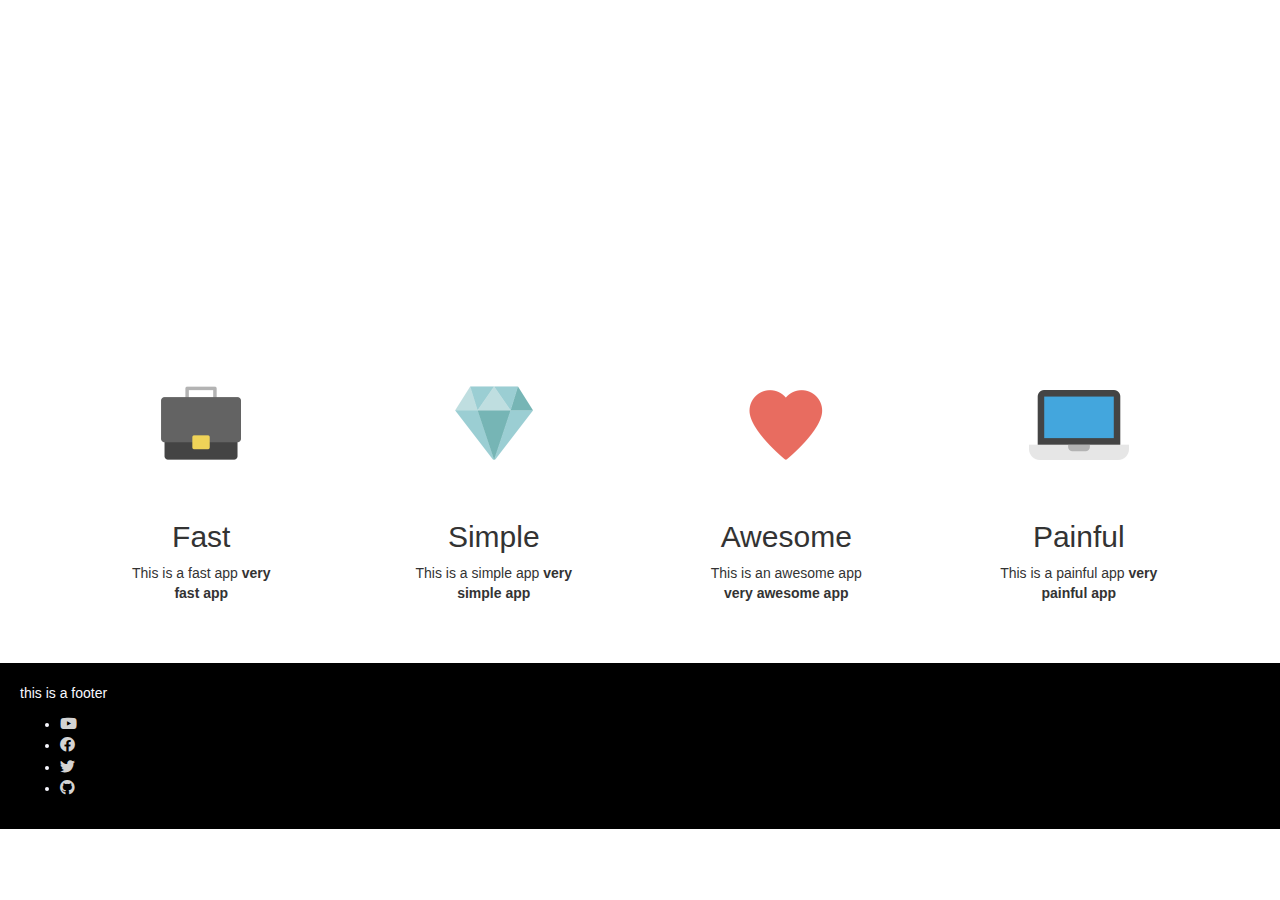
<file: exercicios/landing/index.html>
<!DOCTYPE html>
<html>
	<head>
		<title>Landing Page</title>
		<link rel="preconnect" href="https://fonts.googleapis.com">
		<link rel="preconnect" href="https://fonts.gstatic.com" crossorigin>
		<link href="https://fonts.googleapis.com/css2?family=Montserrat:wght@400;700&family=Open+Sans:wght@300;400;700&display=swap" rel="stylesheet">
		<link rel="stylesheet" type="text/css" href="style.css">
		<link rel="stylesheet" href="https://use.fontawesome.com/releases/v5.5.0/css/all.css">
		<meta http-equiv="X-UA-Compatible" content="IE=edge">
		<meta name="viewport" content="width=device-width, initial-scale=1">
		<link rel="stylesheet" href="https://maxcdn.bootstrapcdn.com/bootstrap/3.3.7/css/bootstrap.min.css" integrity="sha384-BVYiiSIFeK1dGmJRAkycuHAHRg32OmUcww7on3RYdg4Va+PmSTsz/K68vbdEjh4u" crossorigin="anonymous">

	</head>

	<body>
		<div id="banner"> 
		</div>
		<div class="container">
		  <div class="row">
		    <div class="col-xs-12 col-sm-6 col-md-3">
		    	 <div class="card">
			        <img src="images/briefcase.png" alt="">
					<h2>Fast</h2>
					<p>This is a fast app <strong>very fast app</strong></p>	
		        </div>
		    </div>
		    <div class="col-xs-12 col-sm-6 col-md-3">
		    	<div class="card">
			        <img src="images/diamond.png" alt="">
					<h2>Simple</h2>
					<p>This is a simple app <strong>very simple app</strong></p>	
		        </div>
		    </div>
		    <div class="col-xs-12 col-sm-6 col-md-3">
		    	<div class="card">
			        <img src="images/heart.png" alt="">
					<h2>Awesome</h2>
					<p>This is an awesome app <strong>very awesome app</strong></p>	
		        </div> 
		    </div>
		    <div class="col-xs-12 col-sm-6 col-md-3">
		    	<div class="card">
			        <img src="images/laptop.png" alt="">
					<h2>Painful</h2>
					<p>This is a painful app <strong>very painful app</strong></p>	
		        </div>
		    </div>
		  </div>
	    </div>
       
		
        
		
        
		
        
		
        <div id="footer">
         <p>this is a footer</p>	
          <ul>
			  <li><a href="#"><i class="fab fa-youtube"></i></a></li>
			  <li><a href="#"><i class="fab fa-facebook"></i></a></li>
			  <li><a href="#"><i class="fab fa-twitter"></i></a></li>
			  <li><a href="#"><i class="fab fa-github"></i></a></li>
			 </ul>
        </div>
		
	</body>
</html>
</file>
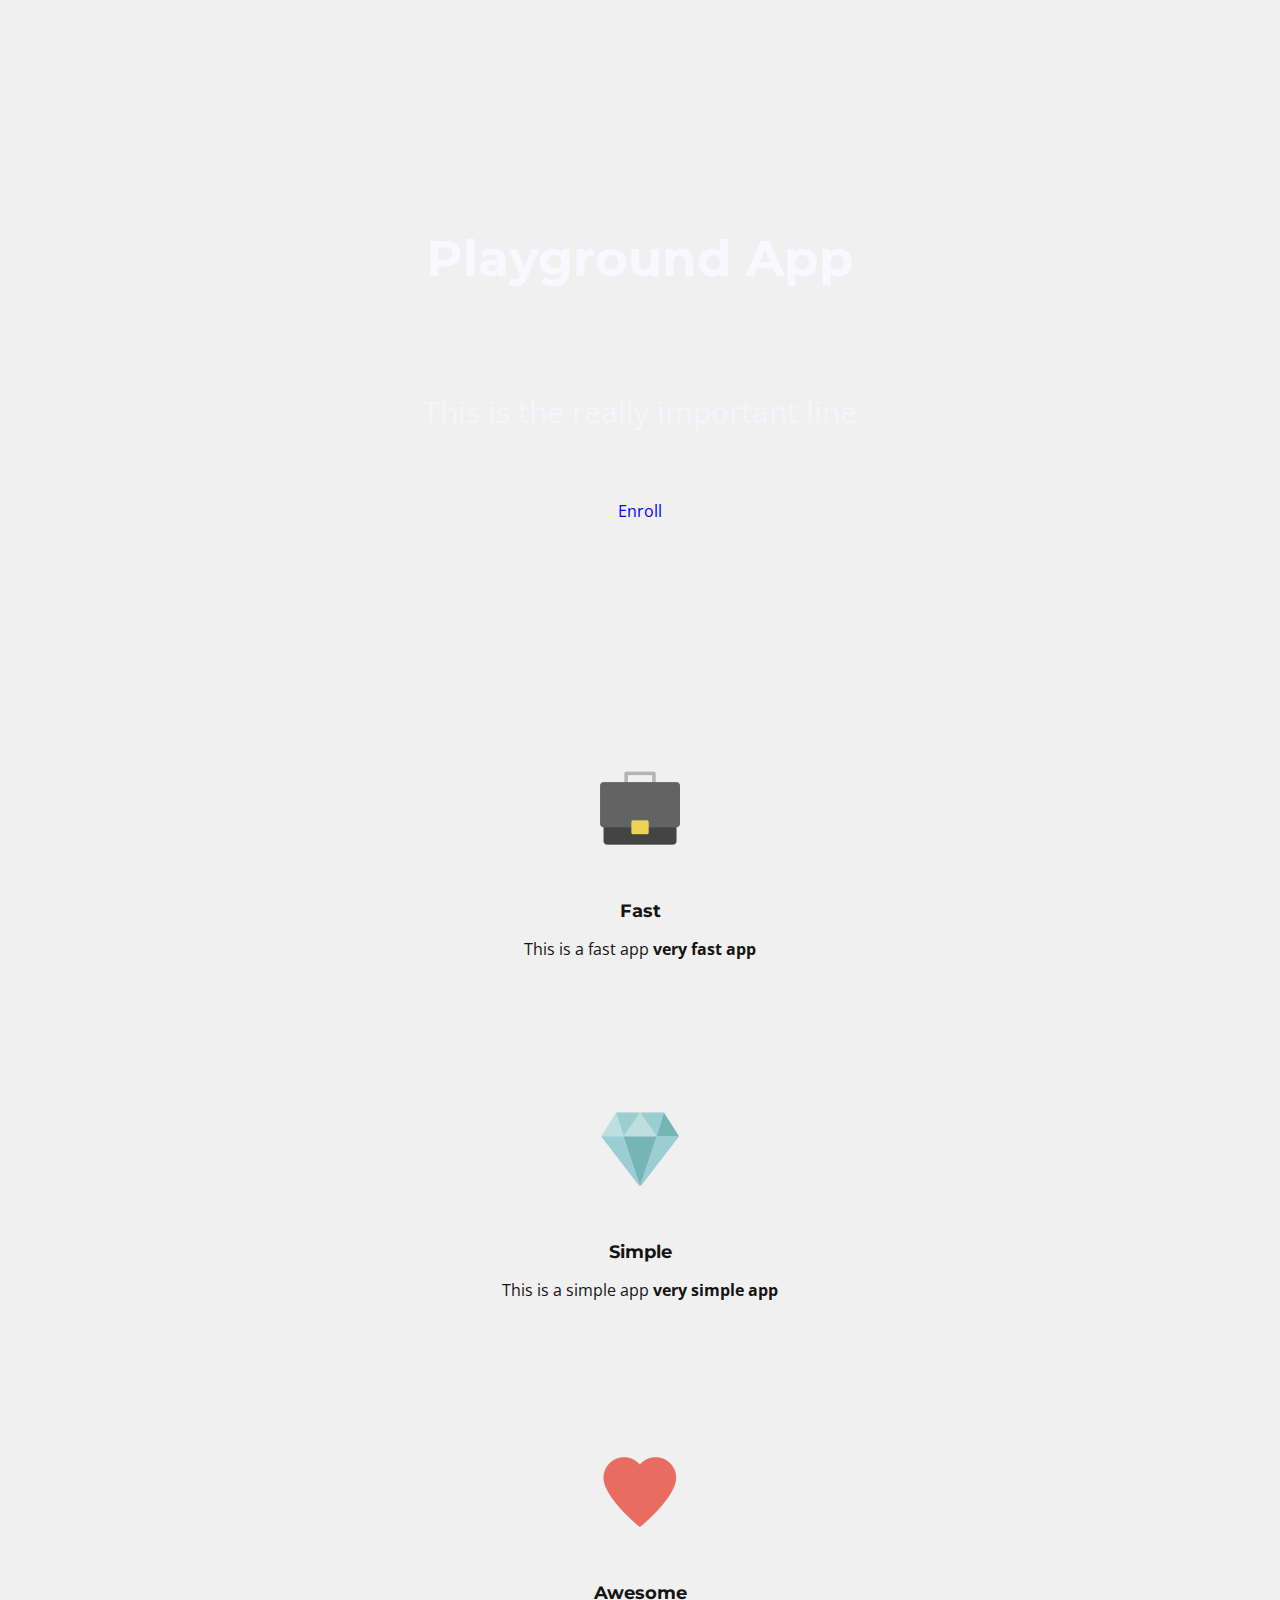
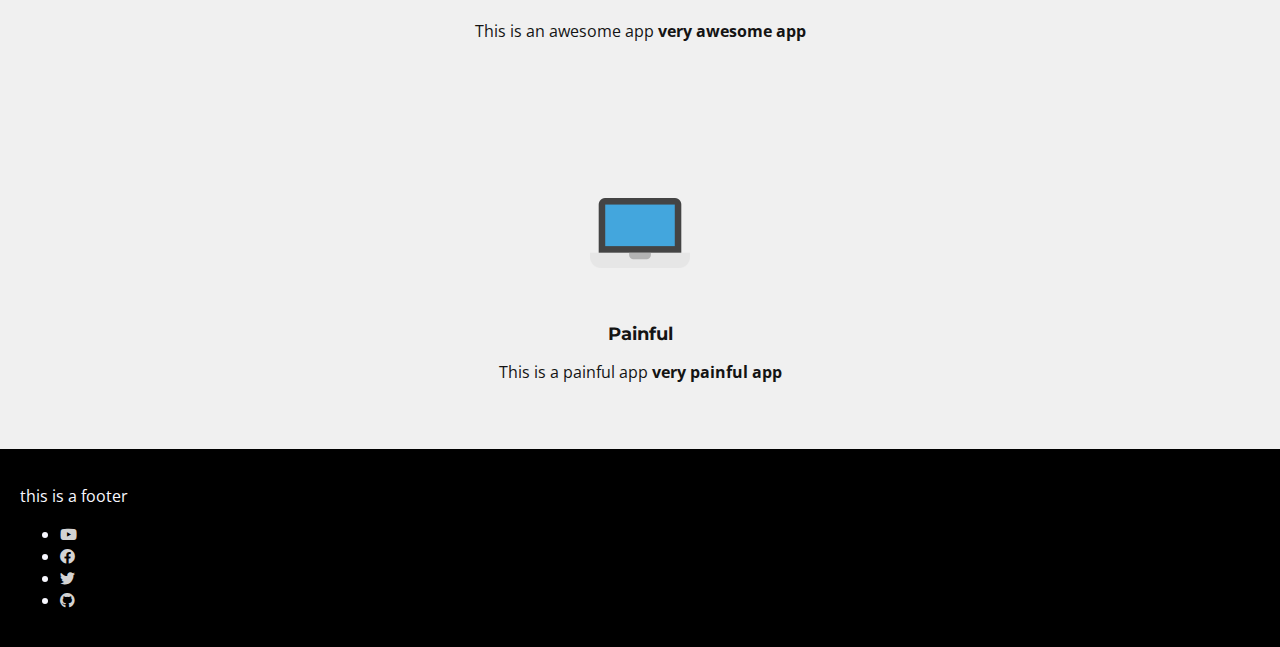
<file: exercicios/landing/playground.html>
<html>
	<head>
		<title>Landing Page</title>
		<link rel="preconnect" href="https://fonts.googleapis.com">
		<link rel="preconnect" href="https://fonts.gstatic.com" crossorigin>
		<link href="https://fonts.googleapis.com/css2?family=Montserrat:wght@400;700&family=Open+Sans:wght@300;400;700&display=swap" rel="stylesheet">
		<link rel="stylesheet" type="text/css" href="style.css">
		<link rel="stylesheet" href="https://use.fontawesome.com/releases/v5.5.0/css/all.css">
		

	</head>

	<body>
		<div id="banner"> 
			<h1>Playground App</h1>
			<p>This is the really important line</p>
			<a href="#">Enroll</a>	
		</div>
		
        <div class="card">
	        <img src="images/briefcase.png" alt="">
			<h2>Fast</h2>
			<p>This is a fast app <strong>very fast app</strong></p>	
        </div>
		
        <div class="card">
	        <img src="images/diamond.png" alt="">
			<h2>Simple</h2>
			<p>This is a simple app <strong>very simple app</strong></p>	
        </div>
		
        <div class="card">
	        <img src="images/heart.png" alt="">
			<h2>Awesome</h2>
			<p>This is an awesome app <strong>very awesome app</strong></p>	
        </div>
		
        <div class="card">
	        <img src="images/laptop.png" alt="">
			<h2>Painful</h2>
			<p>This is a painful app <strong>very painful app</strong></p>	
        </div>
		
        <div id="footer">
         <p>this is a footer</p>	
          <ul>
			  <li><a href="#"><i class="fab fa-youtube"></i></a></li>
			  <li><a href="#"><i class="fab fa-facebook"></i></a></li>
			  <li><a href="#"><i class="fab fa-twitter"></i></a></li>
			  <li><a href="#"><i class="fab fa-github"></i></a></li>
			 </ul>
        </div>
		
	</body>
</html>
</file>
<file: exercicios/landing/style.css>
body {
	background: rgb(240, 240, 240);
	color: rgb(20, 20, 20);
	font-family: 'Open Sans', sans-serif;
	margin: 0;
}
h1 {
	font-family: 'Montserrat', sans-serif;
	font-size: 50px;
	color: palevioletred;

}
h2 {
	font-family: 'Montserrat', sans-serif;
	font-size: 18px;
}
a {
	text-decoration: none;
	color: blue;
}
a:hover {
	text-decoration: none;
	color: green;

}
img	{
	width: 150px;
}


/* Custom Design */
#banner {
	background-image: url('https://apod.nasa.gov/apod/image/2204/N11_HubbleLake_1600.jpg');
	background-size: cover;
	padding: 150px 0;
	text-align: center;
	color: ghostwhite;
	line-height: 3;
}

#banner h1 {
 color:ghostwhite 
}
 

#banner p { 
	color: ghostwhite;
    font-size: 30px;
    font-wheight: lighter; 
    opacity: 0.7;
}

.card {
	padding: 50px;
	text-align: center;
 }


 #footer {
 	padding: 20px;
 	color: ghostwhite;
 	background-color: black;
 	text-align: left;
 }

 #footer a {
  color: lightgrey;
  font-size: 15px;
}
#footer a:hover {
  color: white;
}
</file>
